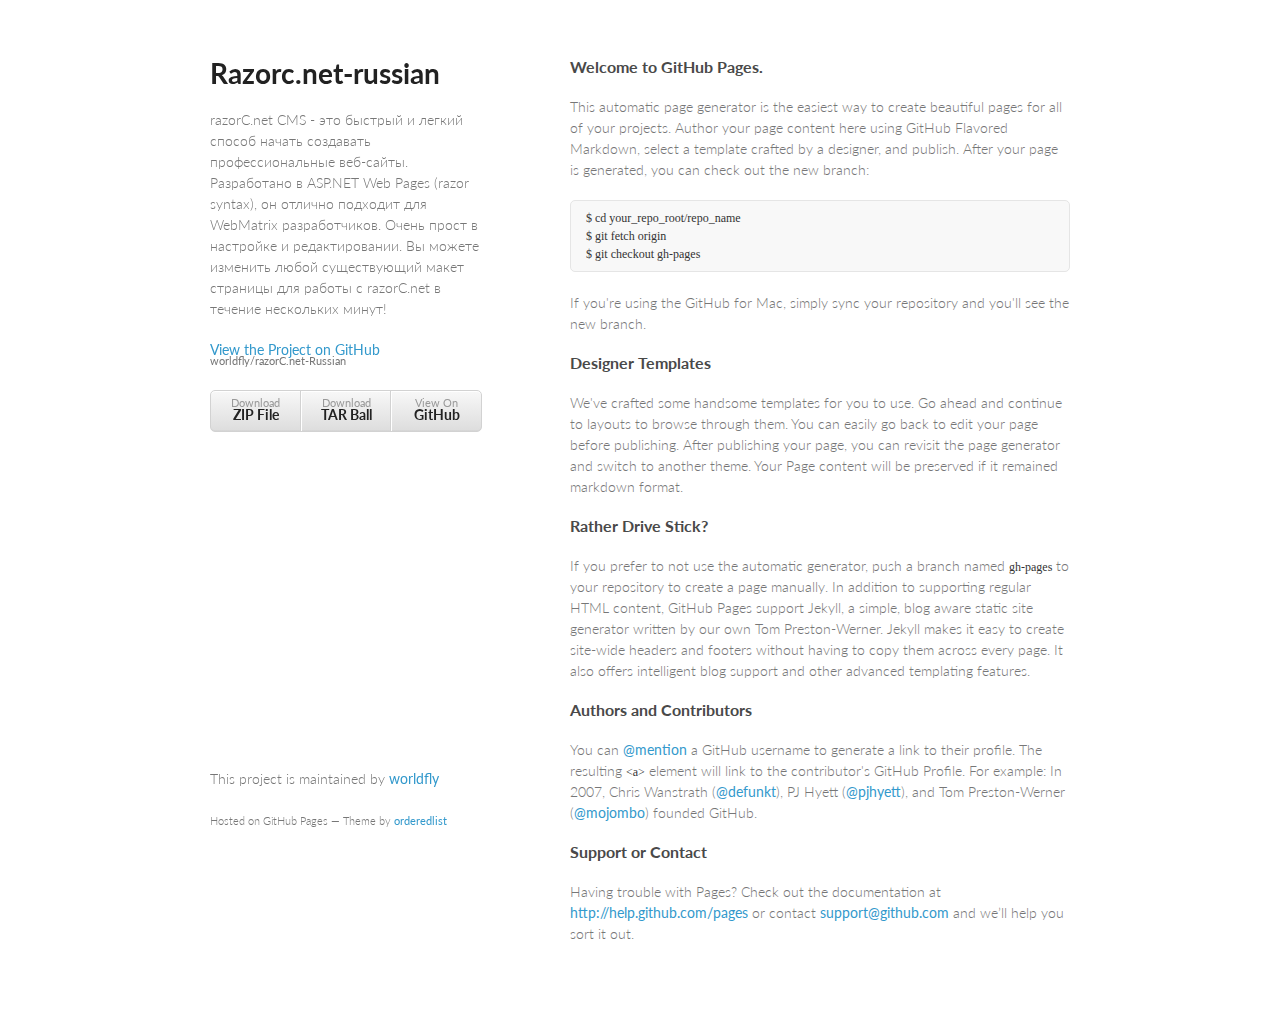
<file: index.html>
<!doctype html>
<html>
  <head>
    <meta charset="utf-8">
    <meta http-equiv="X-UA-Compatible" content="chrome=1">
    <title>Razorc.net-russian by worldfly</title>

    <link rel="stylesheet" href="stylesheets/styles.css">
    <link rel="stylesheet" href="stylesheets/pygment_trac.css">
    <meta name="viewport" content="width=device-width, initial-scale=1, user-scalable=no">
    <!--[if lt IE 9]>
    <script src="//html5shiv.googlecode.com/svn/trunk/html5.js"></script>
    <![endif]-->
  </head>
  <body>
    <div class="wrapper">
      <header>
        <h1>Razorc.net-russian</h1>
        <p>razorC.net CMS - это быстрый и легкий способ начать создавать профессиональные веб-сайты. Разработано в ASP.NET Web Pages (razor syntax), он отлично подходит для WebMatrix разработчиков. Очень прост в настройке и редактировании. Вы можете изменить любой существующий макет страницы для работы с razorC.net в течение нескольких минут!</p>

        <p class="view"><a href="https://github.com/worldfly/razorC.net-Russian">View the Project on GitHub <small>worldfly/razorC.net-Russian</small></a></p>


        <ul>
          <li><a href="https://github.com/worldfly/razorC.net-Russian/zipball/master">Download <strong>ZIP File</strong></a></li>
          <li><a href="https://github.com/worldfly/razorC.net-Russian/tarball/master">Download <strong>TAR Ball</strong></a></li>
          <li><a href="https://github.com/worldfly/razorC.net-Russian">View On <strong>GitHub</strong></a></li>
        </ul>
      </header>
      <section>
        <h3>Welcome to GitHub Pages.</h3>

<p>This automatic page generator is the easiest way to create beautiful pages for all of your projects. Author your page content here using GitHub Flavored Markdown, select a template crafted by a designer, and publish. After your page is generated, you can check out the new branch:</p>

<pre><code>$ cd your_repo_root/repo_name
$ git fetch origin
$ git checkout gh-pages
</code></pre>

<p>If you're using the GitHub for Mac, simply sync your repository and you'll see the new branch.</p>

<h3>Designer Templates</h3>

<p>We've crafted some handsome templates for you to use. Go ahead and continue to layouts to browse through them. You can easily go back to edit your page before publishing. After publishing your page, you can revisit the page generator and switch to another theme. Your Page content will be preserved if it remained markdown format.</p>

<h3>Rather Drive Stick?</h3>

<p>If you prefer to not use the automatic generator, push a branch named <code>gh-pages</code> to your repository to create a page manually. In addition to supporting regular HTML content, GitHub Pages support Jekyll, a simple, blog aware static site generator written by our own Tom Preston-Werner. Jekyll makes it easy to create site-wide headers and footers without having to copy them across every page. It also offers intelligent blog support and other advanced templating features.</p>

<h3>Authors and Contributors</h3>

<p>You can <a href="https://github.com/blog/821" class="user-mention">@mention</a> a GitHub username to generate a link to their profile. The resulting <code>&lt;a&gt;</code> element will link to the contributor's GitHub Profile. For example: In 2007, Chris Wanstrath (<a href="https://github.com/defunkt" class="user-mention">@defunkt</a>), PJ Hyett (<a href="https://github.com/pjhyett" class="user-mention">@pjhyett</a>), and Tom Preston-Werner (<a href="https://github.com/mojombo" class="user-mention">@mojombo</a>) founded GitHub.</p>

<h3>Support or Contact</h3>

<p>Having trouble with Pages? Check out the documentation at <a href="http://help.github.com/pages">http://help.github.com/pages</a> or contact <a href="mailto:support@github.com">support@github.com</a> and we’ll help you sort it out.</p>
      </section>
      <footer>
        <p>This project is maintained by <a href="https://github.com/worldfly">worldfly</a></p>
        <p><small>Hosted on GitHub Pages &mdash; Theme by <a href="https://github.com/orderedlist">orderedlist</a></small></p>
      </footer>
    </div>
    <script src="javascripts/scale.fix.js"></script>
    
  </body>
</html>
</file>
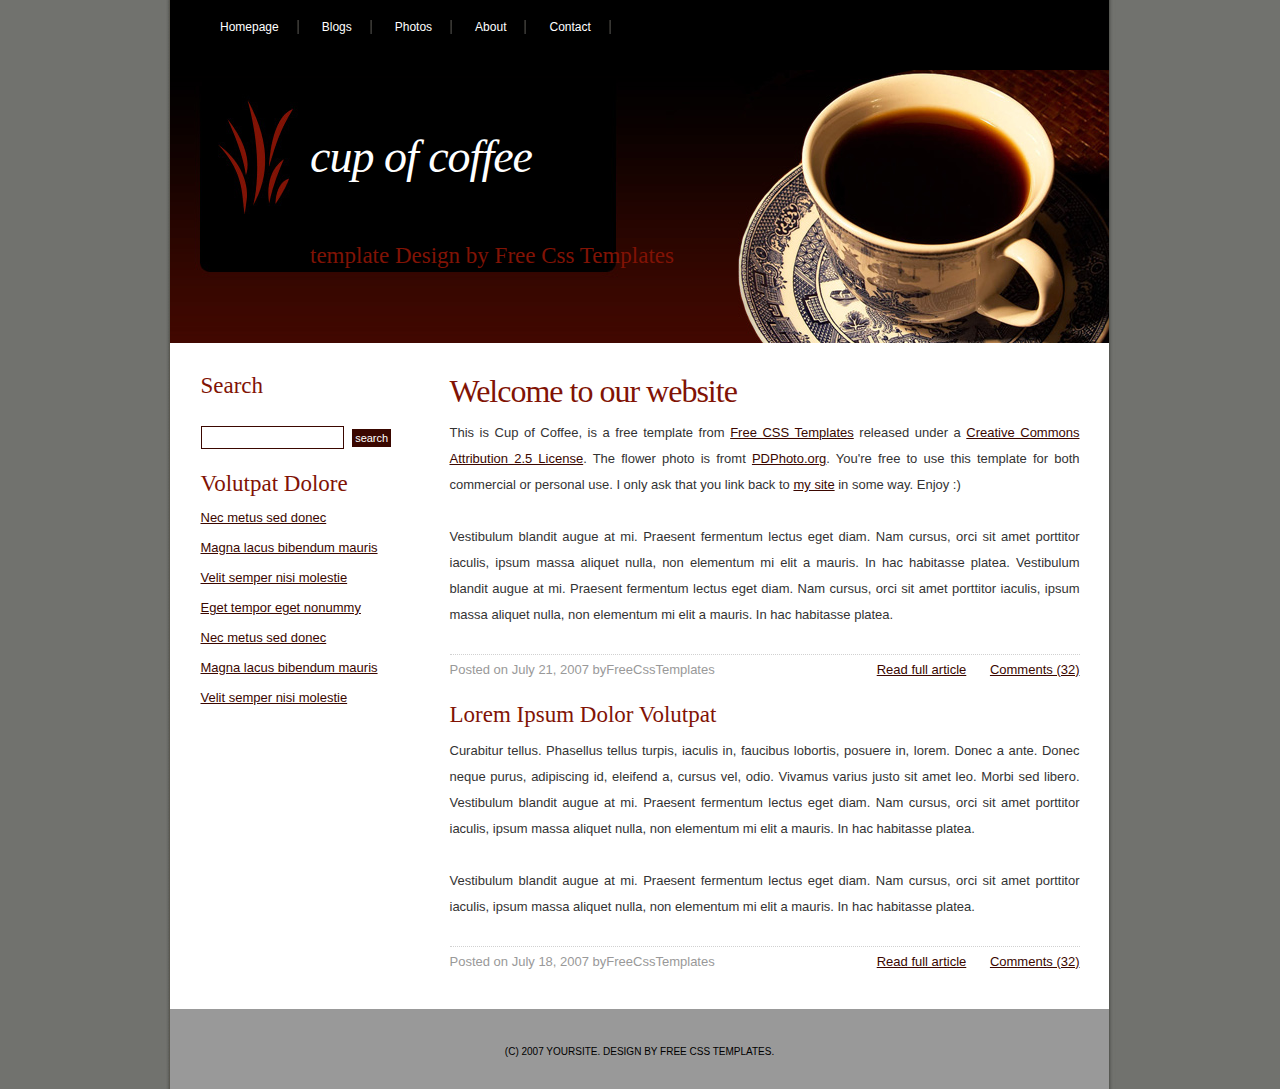
<file: rcLayouts/cupofcoffee/index.html>
﻿<!DOCTYPE html PUBLIC "-//W3C//DTD XHTML 1.0 Strict//EN" "http://www.w3.org/TR/xhtml1/DTD/xhtml1-strict.dtd">
<!--

Design by Free CSS Templates
http://www.freecsstemplates.org
Released for free under a Creative Commons Attribution 2.5 License

Title      : Cup of Coffee
Version    : 1.0
Released   : 20081207
Description: A two-column, fixed-width and lightweight template ideal for 1024x768 resolutions. Suitable for blogs and small websites.

-->
<html xmlns="http://www.w3.org/1999/xhtml">
<head>
<meta http-equiv="content-type" content="text/html; charset=utf-8" />
<title>Cup of Coffee by Free Css Templates</title>
<meta name="keywords" content="" />
<meta name="description" content="" />
<link href="default.css" rel="stylesheet" type="text/css" />
</head>
<body>

<div id="wrapper">

<!-- start header -->
<div id="header">
	<div id="menu">
		<ul>
			<li class="current_page_item"><a href="#">Homepage</a></li>
			<li><a href="#">Blogs</a></li>
			<li><a href="#">Photos</a></li>
			<li><a href="#">About</a></li>
			<li class="last"><a href="#">Contact</a></li>
		</ul>
	</div>
</div>
<!-- end header -->

<div id="logo">
	<h1><a href="#">cup of coffee  </a></h1>
	<h2> template Design by Free Css Templates</h2>
</div>

<!-- start page -->
<div id="page">
	<!-- start content -->
	<div id="content">
		<div class="post">
			<h1 class="title">Welcome to our website </h1>
			<div class="entry">
				<p>This is Cup of Coffee, is a free template from <a href="http://freecsstemplates.org/">Free CSS Templates</a> released under a <a href="http://creativecommons.org/licenses/by/2.5/">Creative Commons Attribution 2.5 License</a>. The flower photo is fromt <a href="http://www.pdphoto.org/">PDPhoto.org</a>. You're free to use this template for both commercial or personal use. I only ask that you link back to <a href="http://freecsstemplates.org/">my site</a> in some way. Enjoy :)</p>
				<p>Vestibulum blandit augue at mi. Praesent fermentum lectus eget diam. Nam cursus, orci sit amet porttitor iaculis, ipsum massa aliquet nulla, non elementum mi elit a mauris. In hac habitasse platea. Vestibulum blandit augue at mi. Praesent fermentum lectus eget diam. Nam cursus, orci sit amet porttitor iaculis, ipsum massa aliquet nulla, non elementum mi elit a mauris. In hac habitasse platea.</p>
				</div>
			<div class="meta">
				<p class="byline">Posted on July 21, 2007 byFreeCssTemplates</p>
				<p class="links"><a href="#" class="more">Read full article</a> <b>|</b> <a href="#" class="comments">Comments (32)</a></p>
			</div>
		</div>
		<div class="post">
			<h2 class="title">Lorem Ipsum Dolor Volutpat</h2>
			<div class="entry">
				<p>Curabitur tellus. Phasellus tellus turpis, iaculis in, faucibus lobortis, posuere in, lorem. Donec a ante. Donec neque purus, adipiscing id, eleifend a, cursus vel, odio. Vivamus varius justo sit amet leo. Morbi sed libero. Vestibulum blandit augue at mi. Praesent fermentum lectus eget diam. Nam cursus, orci sit amet porttitor iaculis, ipsum massa aliquet nulla, non elementum mi elit a mauris. In hac habitasse platea.</p>
				<p>Vestibulum blandit augue at mi. Praesent fermentum lectus eget diam. Nam cursus, orci sit amet porttitor iaculis, ipsum massa aliquet nulla, non elementum mi elit a mauris. In hac habitasse platea.</p>
			</div>
			<div class="meta">
				<p class="byline">Posted on July 18, 2007 byFreeCssTemplates</p>
				<p class="links"><a href="#" class="more">Read full article</a> <b>|</b> <a href="#" class="comments">Comments (32)</a></p>
			</div>
		</div>
	</div>
	<!-- end content -->
	<!-- start sidebar -->
	<div id="sidebar">
		<ul>
			<li id="search">
				<h2>Search</h2>
				<form method="get" action="">
					<fieldset>
					<input type="text" id="s" name="s" value="" />
					<input type="submit" id="x" value="Search" />
					</fieldset>
				</form>
			</li>
			
			<li>
				<h2>Volutpat Dolore</h2>
				<ul>
					<li><a href="#">Nec metus sed donec</a></li>
					<li><a href="#">Magna lacus bibendum mauris</a></li>
					<li><a href="#">Velit semper nisi molestie</a></li>
					<li><a href="#">Eget tempor eget nonummy</a></li>
					<li><a href="#">Nec metus sed donec</a></li>
					<li><a href="#">Magna lacus bibendum mauris</a></li>
					<li><a href="#">Velit semper nisi molestie</a></li>
				</ul>
			</li>
		</ul>
	</div>
	<!-- end sidebar -->
	<div style="clear: both;">&nbsp;</div>
</div>
<!-- end page -->
<!-- start footer -->
<div id="footer">
	<div id="footer-wrap">
	<p id="legal">(c) 2007 YourSite. Design by <a href="http://www.freecsstemplates.org/">Free CSS Templates</a>.</p>
	</div>
</div>
<!-- end footer -->

</div>

</body>
</html>
</file>
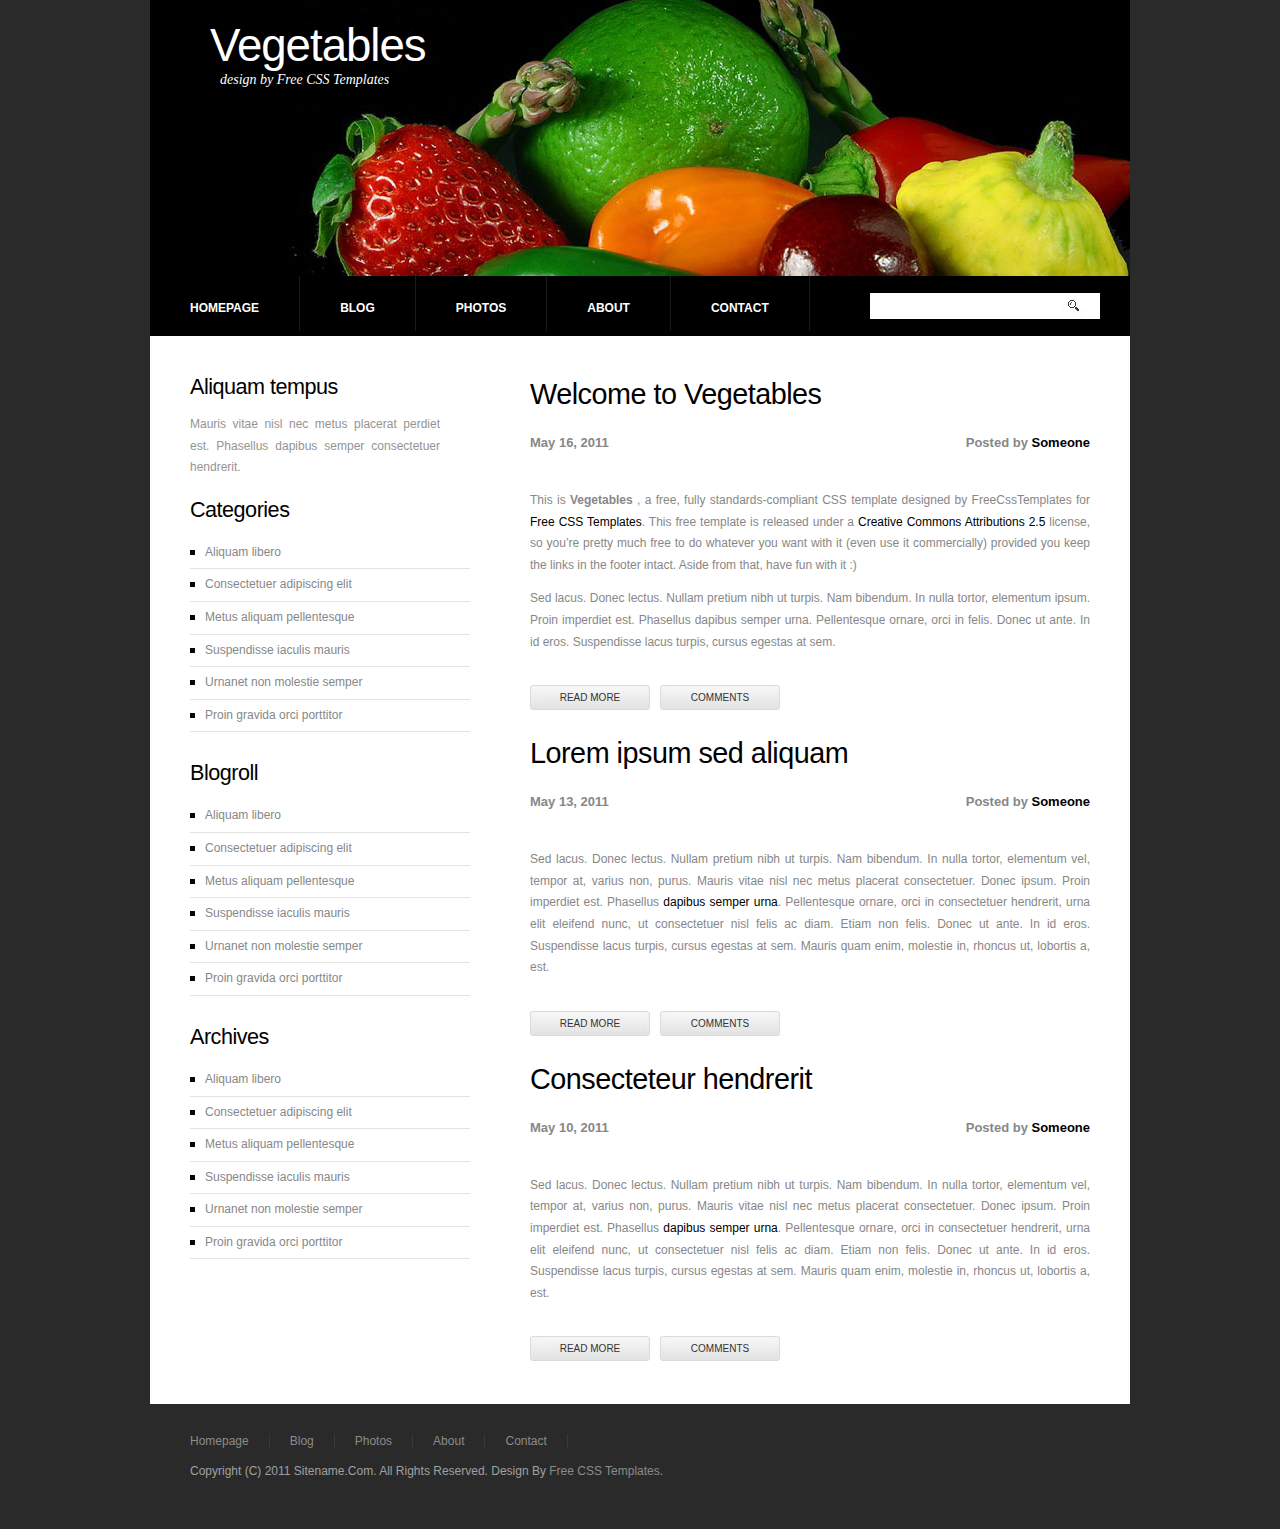
<file: rcLayouts/vegetable/index.html>
<!DOCTYPE html PUBLIC "-//W3C//DTD XHTML 1.0 Strict//EN" "http://www.w3.org/TR/xhtml1/DTD/xhtml1-strict.dtd">
<!--
Design by Free CSS Templates
http://www.freecsstemplates.org
Released for free under a Creative Commons Attribution 2.5 License

Name       : Vegetables  
Description: A two-column, fixed-width design with dark color scheme.
Version    : 1.0
Released   : 20110416

-->
<html xmlns="http://www.w3.org/1999/xhtml">
<head>
<meta name="keywords" content="" />
<meta name="description" content="" />
<meta http-equiv="content-type" content="text/html; charset=utf-8" />
<title>Vegetables   by Free CSS Templates</title>
<link href="style.css" rel="stylesheet" type="text/css" media="screen" />
</head>
<body>
<div id="header">
	<div id="logo">
		<h1><a href="#">Vegetables </a></h1>
		<p> design by <a href="http://www.freecsstemplates.org/">Free CSS Templates</a></p>
	</div>
</div>
<!-- end #header -->
<div id="wrapper">
	<div id="menu">
		<ul>
			<li class="current_page_item"><a href="#">Homepage</a></li>
			<li><a href="#">Blog</a></li>
			<li><a href="#">Photos</a></li>
			<li><a href="#">About</a></li>
			<li><a href="#">Contact</a></li>
		</ul>
	</div>
	<!-- end #menu -->
	<div id="search" >
		<form method="get" action="#">
			<div>
				<input type="text" name="s" id="search-text" value="" />
			</div>
		</form>
	</div>
</div>
<div id="page">
	<div id="content">
		<div class="post">
			<h2 class="title"><a href="#">Welcome to Vegetables </a></h2>
			<p class="meta"><span class="date">May 16, 2011</span><span class="posted">Posted by <a href="#">Someone</a></span></p>
			<div style="clear: both;">&nbsp;</div>
			<div class="entry">
				<p>This is <strong>Vegetables </strong>, a free, fully standards-compliant CSS template designed by FreeCssTemplates<a href="http://www.nodethirtythree.com/"></a> for <a href="http://www.freecsstemplates.org/">Free CSS Templates</a>.  This free template is released under a <a href="http://creativecommons.org/licenses/by/2.5/">Creative Commons Attributions 2.5</a> license, so you’re pretty much free to do whatever you want with it (even use it commercially) provided you keep the links in the footer intact. Aside from that, have fun with it :)</p>
				<p>Sed lacus. Donec lectus. Nullam pretium nibh ut turpis. Nam bibendum. In nulla tortor, elementum ipsum. Proin imperdiet est. Phasellus dapibus semper urna. Pellentesque ornare, orci in felis. Donec ut ante. In id eros. Suspendisse lacus turpis, cursus egestas at sem.</p>
			</div>
			<p><a href="#" class="more">Read More</a><a href="#" class="comments">Comments</a></p>
		</div>
		<div class="post">
			<h2 class="title"><a href="#">Lorem ipsum sed aliquam</a></h2>
			<p class="meta"><span class="date">May 13, 2011</span><span class="posted">Posted by <a href="#">Someone</a></span></p>
			<div style="clear: both;">&nbsp;</div>
			<div class="entry">
				<p>Sed lacus. Donec lectus. Nullam pretium nibh ut turpis. Nam bibendum. In nulla tortor, elementum vel, tempor at, varius non, purus. Mauris vitae nisl nec metus placerat consectetuer. Donec ipsum. Proin imperdiet est. Phasellus <a href="#">dapibus semper urna</a>. Pellentesque ornare, orci in consectetuer hendrerit, urna elit eleifend nunc, ut consectetuer nisl felis ac diam. Etiam non felis. Donec ut ante. In id eros. Suspendisse lacus turpis, cursus egestas at sem.  Mauris quam enim, molestie in, rhoncus ut, lobortis a, est.</p>
			</div>
			<p><a href="#" class="more">Read More</a><a href="#" class="comments">Comments</a></p>
		</div>
		<div class="post">
			<h2 class="title"><a href="#">Consecteteur hendrerit </a></h2>
			<p class="meta"><span class="date">May 10, 2011</span><span class="posted">Posted by <a href="#">Someone</a></span></p>
			<div style="clear: both;">&nbsp;</div>
			<div class="entry">
				<p>Sed lacus. Donec lectus. Nullam pretium nibh ut turpis. Nam bibendum. In nulla tortor, elementum vel, tempor at, varius non, purus. Mauris vitae nisl nec metus placerat consectetuer. Donec ipsum. Proin imperdiet est. Phasellus <a href="#">dapibus semper urna</a>. Pellentesque ornare, orci in consectetuer hendrerit, urna elit eleifend nunc, ut consectetuer nisl felis ac diam. Etiam non felis. Donec ut ante. In id eros. Suspendisse lacus turpis, cursus egestas at sem.  Mauris quam enim, molestie in, rhoncus ut, lobortis a, est.</p>
			</div>
			<p><a href="#" class="more">Read More</a><a href="#" class="comments">Comments</a></p>
		</div>
		<div style="clear: both;">&nbsp;</div>
	</div>
	<!-- end #content -->
	<div id="sidebar">
		<ul>
			<li>
				<h2>Aliquam tempus</h2>
				<p>Mauris vitae nisl nec metus placerat perdiet est. Phasellus dapibus semper consectetuer hendrerit.</p>
			</li>
			<li>
				<h2>Categories</h2>
				<ul>
					<li><a href="#">Aliquam libero</a></li>
					<li><a href="#">Consectetuer adipiscing elit</a></li>
					<li><a href="#">Metus aliquam pellentesque</a></li>
					<li><a href="#">Suspendisse iaculis mauris</a></li>
					<li><a href="#">Urnanet non molestie semper</a></li>
					<li><a href="#">Proin gravida orci porttitor</a></li>
				</ul>
			</li>
			<li>
				<h2>Blogroll</h2>
				<ul>
					<li><a href="#">Aliquam libero</a></li>
					<li><a href="#">Consectetuer adipiscing elit</a></li>
					<li><a href="#">Metus aliquam pellentesque</a></li>
					<li><a href="#">Suspendisse iaculis mauris</a></li>
					<li><a href="#">Urnanet non molestie semper</a></li>
					<li><a href="#">Proin gravida orci porttitor</a></li>
				</ul>
			</li>
			<li>
				<h2>Archives</h2>
				<ul>
					<li><a href="#">Aliquam libero</a></li>
					<li><a href="#">Consectetuer adipiscing elit</a></li>
					<li><a href="#">Metus aliquam pellentesque</a></li>
					<li><a href="#">Suspendisse iaculis mauris</a></li>
					<li><a href="#">Urnanet non molestie semper</a></li>
					<li><a href="#">Proin gravida orci porttitor</a></li>
				</ul>
			</li>
		</ul>
	</div>
	<!-- end #sidebar -->
	<div style="clear: both;">&nbsp;</div>
</div>
<!-- end #page -->
<div id="footer-menu">
	<ul>
		<li class="current_page_item"><a href="#">Homepage</a></li>
		<li><a href="#">Blog</a></li>
		<li><a href="#">Photos</a></li>
		<li><a href="#">About</a></li>
		<li><a href="#">Contact</a></li>
	</ul>
</div>
<div id="footer">
	<p>Copyright (c) 2011 Sitename.com. All rights reserved. Design by <a href="http://www.freecsstemplates.org/">Free CSS Templates</a>.</p>
</div>
<!-- end #footer -->
</body>
</html>
</file>
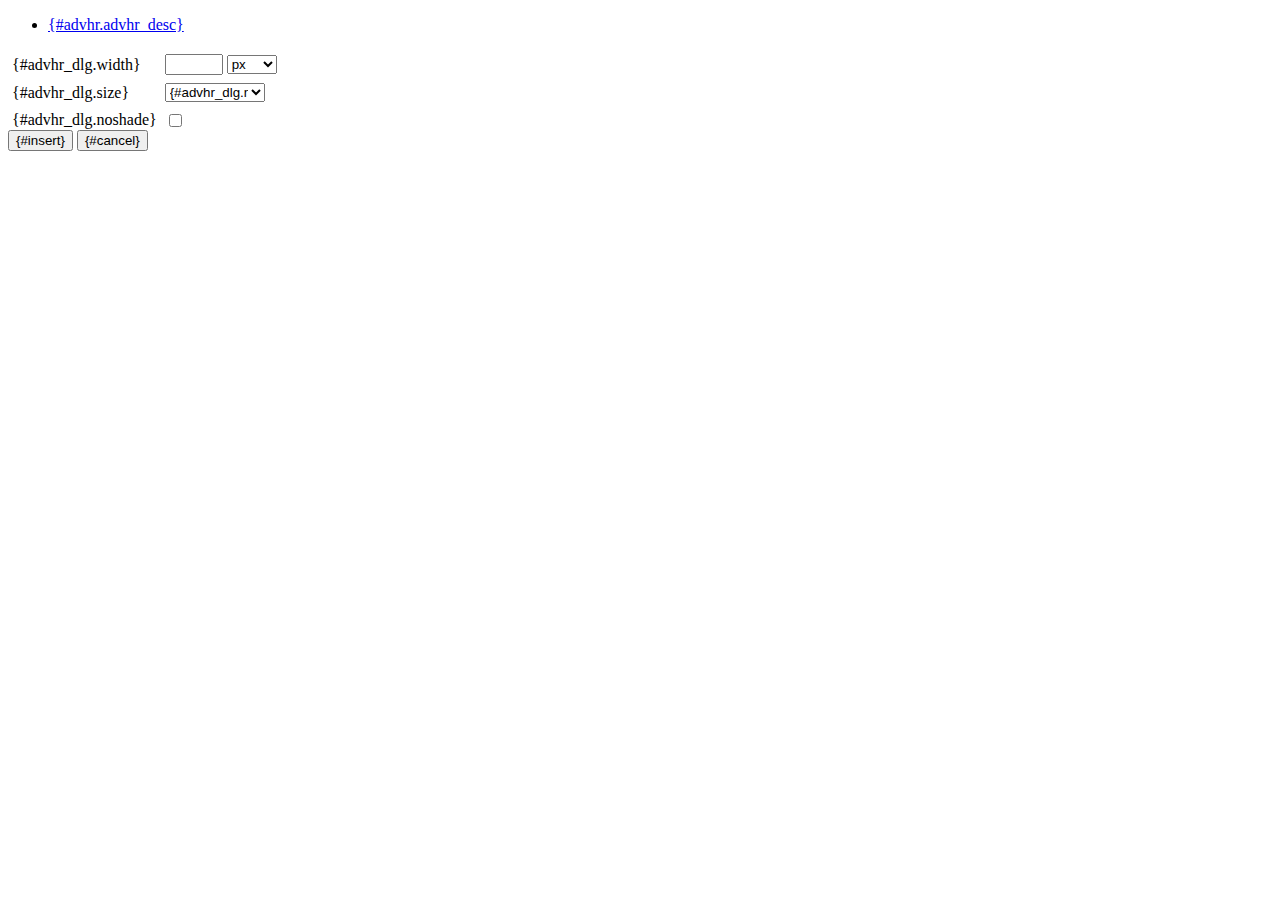
<file: tiny_mce/plugins/advhr/rule.htm>
<!DOCTYPE html PUBLIC "-//W3C//DTD XHTML 1.0 Strict//EN" "http://www.w3.org/TR/xhtml1/DTD/xhtml1-strict.dtd">
<html xmlns="http://www.w3.org/1999/xhtml">
<head>
	<title>{#advhr.advhr_desc}</title>
	<script type="text/javascript" src="../../tiny_mce_popup.js"></script>
	<script type="text/javascript" src="js/rule.js"></script>
	<script type="text/javascript" src="../../utils/mctabs.js"></script>
	<script type="text/javascript" src="../../utils/form_utils.js"></script>
	<link href="css/advhr.css" rel="stylesheet" type="text/css" />
</head>
<body role="application">
<form onsubmit="AdvHRDialog.update();return false;" action="#">
	<div class="tabs">
		<ul>
			<li id="general_tab" class="current" aria-controls="general_panel"><span><a href="javascript:mcTabs.displayTab('general_tab','general_panel');" onmousedown="return false;">{#advhr.advhr_desc}</a></span></li>
		</ul>
	</div>

	<div class="panel_wrapper">
		<div id="general_panel" class="panel current">
			<table role="presentation" border="0" cellpadding="4" cellspacing="0">
					<tr role="group" aria-labelledby="width_label">
						<td><label id="width_label" for="width">{#advhr_dlg.width}</label></td>
						<td class="nowrap">
							<input id="width" name="width" type="text" value="" class="mceFocus" />
							<span style="display:none;" id="width_unit_label">{#advhr_dlg.widthunits}</span>
							<select name="width2" id="width2" aria-labelledby="width_unit_label">
								<option value="">px</option>
								<option value="%">%</option>
							</select>
						</td>
					</tr>
					<tr>
						<td><label for="size">{#advhr_dlg.size}</label></td>
						<td><select id="size" name="size">
							<option value="">{#advhr_dlg.normal}</option>
							<option value="1">1</option>
							<option value="2">2</option>
							<option value="3">3</option>
							<option value="4">4</option>
							<option value="5">5</option>
						</select></td>
					</tr>
					<tr>
						<td><label for="noshade">{#advhr_dlg.noshade}</label></td>
						<td><input type="checkbox" name="noshade" id="noshade" class="radio" /></td>
					</tr>
			</table>
		</div>
	</div>

	<div class="mceActionPanel">
		<input type="submit" id="insert" name="insert" value="{#insert}" />
		<input type="button" id="cancel" name="cancel" value="{#cancel}" onclick="tinyMCEPopup.close();" />
	</div>
</form>
</body>
</html>
</file>
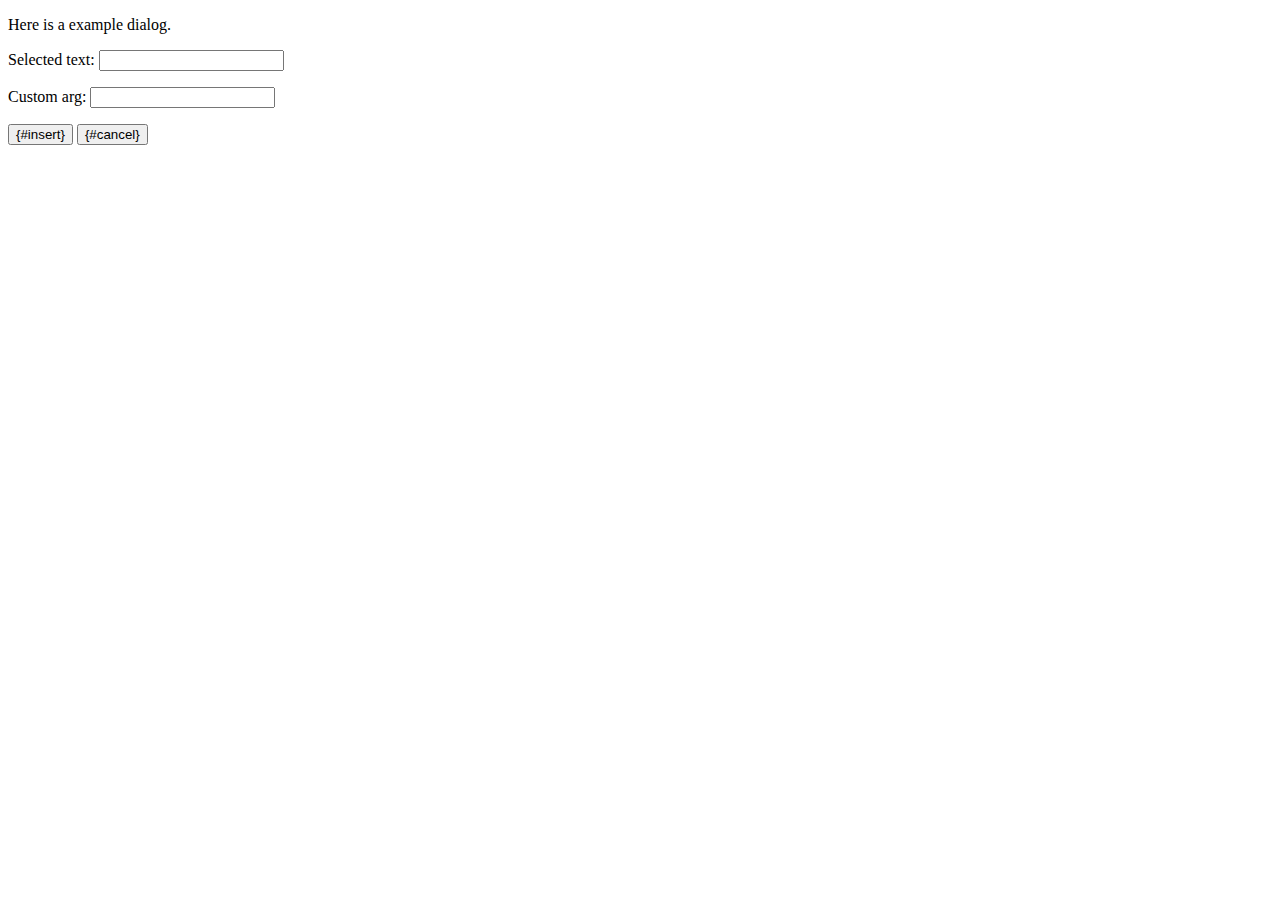
<file: tiny_mce/plugins/example/dialog.htm>
<!DOCTYPE html PUBLIC "-//W3C//DTD XHTML 1.0 Strict//EN" "http://www.w3.org/TR/xhtml1/DTD/xhtml1-strict.dtd">
<html xmlns="http://www.w3.org/1999/xhtml">
<head>
	<title>{#example_dlg.title}</title>
	<script type="text/javascript" src="../../tiny_mce_popup.js"></script>
	<script type="text/javascript" src="js/dialog.js"></script>
</head>
<body>

<form onsubmit="ExampleDialog.insert();return false;" action="#">
	<p>Here is a example dialog.</p>
	<p>Selected text: <input id="someval" name="someval" type="text" class="text" /></p>
	<p>Custom arg: <input id="somearg" name="somearg" type="text" class="text" /></p>

	<div class="mceActionPanel">
		<input type="button" id="insert" name="insert" value="{#insert}" onclick="ExampleDialog.insert();" />
		<input type="button" id="cancel" name="cancel" value="{#cancel}" onclick="tinyMCEPopup.close();" />
	</div>
</form>

</body>
</html>
</file>
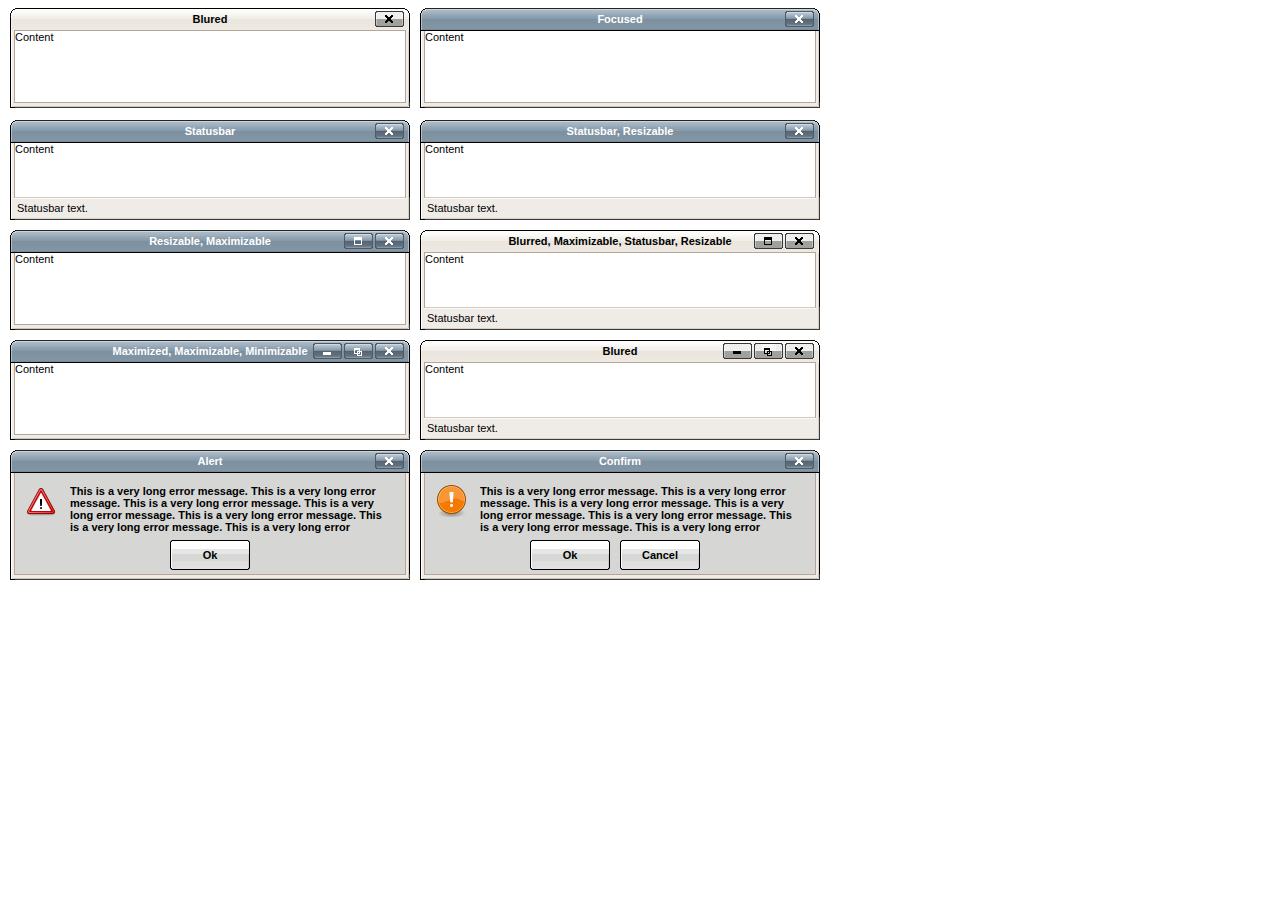
<file: tiny_mce/plugins/inlinepopups/template.htm>
<!-- <!DOCTYPE html PUBLIC "-//W3C//DTD XHTML 1.0 Strict//EN" "http://www.w3.org/TR/xhtml1/DTD/xhtml1-strict.dtd"> -->
<html xmlns="http://www.w3.org/1999/xhtml">
<head>
<title>Template for dialogs</title>
<link rel="stylesheet" type="text/css" href="skins/clearlooks2/window.css" />
</head>
<body>

<div class="mceEditor">
	<div class="clearlooks2" style="width:400px; height:100px; left:10px;">
		<div class="mceWrapper">
			<div class="mceTop">
				<div class="mceLeft"></div>
				<div class="mceCenter"></div>
				<div class="mceRight"></div>
				<span>Blured</span>
			</div>

			<div class="mceMiddle">
				<div class="mceLeft"></div>
				<span>Content</span>
				<div class="mceRight"></div>
			</div>

			<div class="mceBottom">
				<div class="mceLeft"></div>
				<div class="mceCenter"></div>
				<div class="mceRight"></div>
				<span>Statusbar text.</span>
			</div>

			<a class="mceMove" href="#"></a>
			<a class="mceMin" href="#"></a>
			<a class="mceMax" href="#"></a>
			<a class="mceMed" href="#"></a>
			<a class="mceClose" href="#"></a>
			<a class="mceResize mceResizeN" href="#"></a>
			<a class="mceResize mceResizeS" href="#"></a>
			<a class="mceResize mceResizeW" href="#"></a>
			<a class="mceResize mceResizeE" href="#"></a>
			<a class="mceResize mceResizeNW" href="#"></a>
			<a class="mceResize mceResizeNE" href="#"></a>
			<a class="mceResize mceResizeSW" href="#"></a>
			<a class="mceResize mceResizeSE" href="#"></a>
		</div>
	</div>

	<div class="clearlooks2" style="width:400px; height:100px; left:420px;">
		<div class="mceWrapper mceMovable mceFocus">
			<div class="mceTop">
				<div class="mceLeft"></div>
				<div class="mceCenter"></div>
				<div class="mceRight"></div>
				<span>Focused</span>
			</div>

			<div class="mceMiddle">
				<div class="mceLeft"></div>
				<span>Content</span>
				<div class="mceRight"></div>
			</div>

			<div class="mceBottom">
				<div class="mceLeft"></div>
				<div class="mceCenter"></div>
				<div class="mceRight"></div>
				<span>Statusbar text.</span>
			</div>

			<a class="mceMove" href="#"></a>
			<a class="mceMin" href="#"></a>
			<a class="mceMax" href="#"></a>
			<a class="mceMed" href="#"></a>
			<a class="mceClose" href="#"></a>
			<a class="mceResize mceResizeN" href="#"></a>
			<a class="mceResize mceResizeS" href="#"></a>
			<a class="mceResize mceResizeW" href="#"></a>
			<a class="mceResize mceResizeE" href="#"></a>
			<a class="mceResize mceResizeNW" href="#"></a>
			<a class="mceResize mceResizeNE" href="#"></a>
			<a class="mceResize mceResizeSW" href="#"></a>
			<a class="mceResize mceResizeSE" href="#"></a>
		</div>
	</div>

	<div class="clearlooks2" style="width:400px; height:100px; left:10px; top:120px;">
		<div class="mceWrapper mceMovable mceFocus mceStatusbar">
			<div class="mceTop">
				<div class="mceLeft"></div>
				<div class="mceCenter"></div>
				<div class="mceRight"></div>
				<span>Statusbar</span>
			</div>

			<div class="mceMiddle">
				<div class="mceLeft"></div>
				<span>Content</span>
				<div class="mceRight"></div>
			</div>

			<div class="mceBottom">
				<div class="mceLeft"></div>
				<div class="mceCenter"></div>
				<div class="mceRight"></div>
				<span>Statusbar text.</span>
			</div>

			<a class="mceMove" href="#"></a>
			<a class="mceMin" href="#"></a>
			<a class="mceMax" href="#"></a>
			<a class="mceMed" href="#"></a>
			<a class="mceClose" href="#"></a>
			<a class="mceResize mceResizeN" href="#"></a>
			<a class="mceResize mceResizeS" href="#"></a>
			<a class="mceResize mceResizeW" href="#"></a>
			<a class="mceResize mceResizeE" href="#"></a>
			<a class="mceResize mceResizeNW" href="#"></a>
			<a class="mceResize mceResizeNE" href="#"></a>
			<a class="mceResize mceResizeSW" href="#"></a>
			<a class="mceResize mceResizeSE" href="#"></a>
		</div>
	</div>

	<div class="clearlooks2" style="width:400px; height:100px; left:420px; top:120px;">
		<div class="mceWrapper mceMovable mceFocus mceStatusbar mceResizable">
			<div class="mceTop">
				<div class="mceLeft"></div>
				<div class="mceCenter"></div>
				<div class="mceRight"></div>
				<span>Statusbar, Resizable</span>
			</div>

			<div class="mceMiddle">
				<div class="mceLeft"></div>
				<span>Content</span>
				<div class="mceRight"></div>
			</div>

			<div class="mceBottom">
				<div class="mceLeft"></div>
				<div class="mceCenter"></div>
				<div class="mceRight"></div>
				<span>Statusbar text.</span>
			</div>

			<a class="mceMove" href="#"></a>
			<a class="mceMin" href="#"></a>
			<a class="mceMax" href="#"></a>
			<a class="mceMed" href="#"></a>
			<a class="mceClose" href="#"></a>
			<a class="mceResize mceResizeN" href="#"></a>
			<a class="mceResize mceResizeS" href="#"></a>
			<a class="mceResize mceResizeW" href="#"></a>
			<a class="mceResize mceResizeE" href="#"></a>
			<a class="mceResize mceResizeNW" href="#"></a>
			<a class="mceResize mceResizeNE" href="#"></a>
			<a class="mceResize mceResizeSW" href="#"></a>
			<a class="mceResize mceResizeSE" href="#"></a>
		</div>
	</div>

	<div class="clearlooks2" style="width:400px; height:100px; left:10px; top:230px;">
		<div class="mceWrapper mceMovable mceFocus mceResizable mceMaximizable">
			<div class="mceTop">
				<div class="mceLeft"></div>
				<div class="mceCenter"></div>
				<div class="mceRight"></div>
				<span>Resizable, Maximizable</span>
			</div>

			<div class="mceMiddle">
				<div class="mceLeft"></div>
				<span>Content</span>
				<div class="mceRight"></div>
			</div>

			<div class="mceBottom">
				<div class="mceLeft"></div>
				<div class="mceCenter"></div>
				<div class="mceRight"></div>
				<span>Statusbar text.</span>
			</div>

			<a class="mceMove" href="#"></a>
			<a class="mceMin" href="#"></a>
			<a class="mceMax" href="#"></a>
			<a class="mceMed" href="#"></a>
			<a class="mceClose" href="#"></a>
			<a class="mceResize mceResizeN" href="#"></a>
			<a class="mceResize mceResizeS" href="#"></a>
			<a class="mceResize mceResizeW" href="#"></a>
			<a class="mceResize mceResizeE" href="#"></a>
			<a class="mceResize mceResizeNW" href="#"></a>
			<a class="mceResize mceResizeNE" href="#"></a>
			<a class="mceResize mceResizeSW" href="#"></a>
			<a class="mceResize mceResizeSE" href="#"></a>
		</div>
	</div>

	<div class="clearlooks2" style="width:400px; height:100px; left:420px; top:230px;">
		<div class="mceWrapper mceMovable mceStatusbar mceResizable mceMaximizable">
			<div class="mceTop">
				<div class="mceLeft"></div>
				<div class="mceCenter"></div>
				<div class="mceRight"></div>
				<span>Blurred, Maximizable, Statusbar, Resizable</span>
			</div>

			<div class="mceMiddle">
				<div class="mceLeft"></div>
				<span>Content</span>
				<div class="mceRight"></div>
			</div>

			<div class="mceBottom">
				<div class="mceLeft"></div>
				<div class="mceCenter"></div>
				<div class="mceRight"></div>
				<span>Statusbar text.</span>
			</div>

			<a class="mceMove" href="#"></a>
			<a class="mceMin" href="#"></a>
			<a class="mceMax" href="#"></a>
			<a class="mceMed" href="#"></a>
			<a class="mceClose" href="#"></a>
			<a class="mceResize mceResizeN" href="#"></a>
			<a class="mceResize mceResizeS" href="#"></a>
			<a class="mceResize mceResizeW" href="#"></a>
			<a class="mceResize mceResizeE" href="#"></a>
			<a class="mceResize mceResizeNW" href="#"></a>
			<a class="mceResize mceResizeNE" href="#"></a>
			<a class="mceResize mceResizeSW" href="#"></a>
			<a class="mceResize mceResizeSE" href="#"></a>
		</div>
	</div>

	<div class="clearlooks2" style="width:400px; height:100px; left:10px; top:340px;">
		<div class="mceWrapper mceMovable mceFocus mceResizable mceMaximized mceMinimizable mceMaximizable">
			<div class="mceTop">
				<div class="mceLeft"></div>
				<div class="mceCenter"></div>
				<div class="mceRight"></div>
				<span>Maximized, Maximizable, Minimizable</span>
			</div>

			<div class="mceMiddle">
				<div class="mceLeft"></div>
				<span>Content</span>
				<div class="mceRight"></div>
			</div>

			<div class="mceBottom">
				<div class="mceLeft"></div>
				<div class="mceCenter"></div>
				<div class="mceRight"></div>
				<span>Statusbar text.</span>
			</div>

			<a class="mceMove" href="#"></a>
			<a class="mceMin" href="#"></a>
			<a class="mceMax" href="#"></a>
			<a class="mceMed" href="#"></a>
			<a class="mceClose" href="#"></a>
			<a class="mceResize mceResizeN" href="#"></a>
			<a class="mceResize mceResizeS" href="#"></a>
			<a class="mceResize mceResizeW" href="#"></a>
			<a class="mceResize mceResizeE" href="#"></a>
			<a class="mceResize mceResizeNW" href="#"></a>
			<a class="mceResize mceResizeNE" href="#"></a>
			<a class="mceResize mceResizeSW" href="#"></a>
			<a class="mceResize mceResizeSE" href="#"></a>
		</div>
	</div>

	<div class="clearlooks2" style="width:400px; height:100px; left:420px; top:340px;">
		<div class="mceWrapper mceMovable mceStatusbar mceResizable mceMaximized mceMinimizable mceMaximizable">
			<div class="mceTop">
				<div class="mceLeft"></div>
				<div class="mceCenter"></div>
				<div class="mceRight"></div>
				<span>Blured</span>
			</div>

			<div class="mceMiddle">
				<div class="mceLeft"></div>
				<span>Content</span>
				<div class="mceRight"></div>
			</div>

			<div class="mceBottom">
				<div class="mceLeft"></div>
				<div class="mceCenter"></div>
				<div class="mceRight"></div>
				<span>Statusbar text.</span>
			</div>

			<a class="mceMove" href="#"></a>
			<a class="mceMin" href="#"></a>
			<a class="mceMax" href="#"></a>
			<a class="mceMed" href="#"></a>
			<a class="mceClose" href="#"></a>
			<a class="mceResize mceResizeN" href="#"></a>
			<a class="mceResize mceResizeS" href="#"></a>
			<a class="mceResize mceResizeW" href="#"></a>
			<a class="mceResize mceResizeE" href="#"></a>
			<a class="mceResize mceResizeNW" href="#"></a>
			<a class="mceResize mceResizeNE" href="#"></a>
			<a class="mceResize mceResizeSW" href="#"></a>
			<a class="mceResize mceResizeSE" href="#"></a>
		</div>
	</div>

	<div class="clearlooks2" style="width:400px; height:130px; left:10px; top:450px;">
		<div class="mceWrapper mceMovable mceFocus mceModal mceAlert">
			<div class="mceTop">
				<div class="mceLeft"></div>
				<div class="mceCenter"></div>
				<div class="mceRight"></div>
				<span>Alert</span>
			</div>

			<div class="mceMiddle">
				<div class="mceLeft"></div>
				<span>
					This is a very long error message. This is a very long error message.
					This is a very long error message. This is a very long error message.
					This is a very long error message. This is a very long error message.
					This is a very long error message. This is a very long error message.
					This is a very long error message. This is a very long error message.
					This is a very long error message. This is a very long error message.
				</span>
				<div class="mceRight"></div>
				<div class="mceIcon"></div>
			</div>

			<div class="mceBottom">
				<div class="mceLeft"></div>
				<div class="mceCenter"></div>
				<div class="mceRight"></div>
			</div>

			<a class="mceMove" href="#"></a>
			<a class="mceButton mceOk" href="#">Ok</a>
			<a class="mceClose" href="#"></a>
		</div>
	</div>

	<div class="clearlooks2" style="width:400px; height:130px; left:420px; top:450px;">
		<div class="mceWrapper mceMovable mceFocus mceModal mceConfirm">
			<div class="mceTop">
				<div class="mceLeft"></div>
				<div class="mceCenter"></div>
				<div class="mceRight"></div>
				<span>Confirm</span>
			</div>

			<div class="mceMiddle">
				<div class="mceLeft"></div>
				<span>
					This is a very long error message. This is a very long error message.
					This is a very long error message. This is a very long error message.
					This is a very long error message. This is a very long error message.
					This is a very long error message. This is a very long error message.
					This is a very long error message. This is a very long error message.
					This is a very long error message. This is a very long error message.
					</span>
				<div class="mceRight"></div>
				<div class="mceIcon"></div>
			</div>

			<div class="mceBottom">
				<div class="mceLeft"></div>
				<div class="mceCenter"></div>
				<div class="mceRight"></div>
			</div>

			<a class="mceMove" href="#"></a>
			<a class="mceButton mceOk" href="#">Ok</a>
			<a class="mceButton mceCancel" href="#">Cancel</a>
			<a class="mceClose" href="#"></a>
		</div>
	</div>
</div>

</body>
</html>
</file>
<file: stylesheets/styles.css>
@import url(https://fonts.googleapis.com/css?family=Lato:300italic,700italic,300,700);

body {
  padding:50px;
  font:14px/1.5 Lato, "Helvetica Neue", Helvetica, Arial, sans-serif;
  color:#777;
  font-weight:300;
}

h1, h2, h3, h4, h5, h6 {
  color:#222;
  margin:0 0 20px;
}

p, ul, ol, table, pre, dl {
  margin:0 0 20px;
}

h1, h2, h3 {
  line-height:1.1;
}

h1 {
  font-size:28px;
}

h2 {
  color:#393939;
}

h3, h4, h5, h6 {
  color:#494949;
}

a {
  color:#39c;
  font-weight:400;
  text-decoration:none;
}

a small {
  font-size:11px;
  color:#777;
  margin-top:-0.6em;
  display:block;
}

.wrapper {
  width:860px;
  margin:0 auto;
}

blockquote {
  border-left:1px solid #e5e5e5;
  margin:0;
  padding:0 0 0 20px;
  font-style:italic;
}

code, pre {
  font-family:Monaco, Bitstream Vera Sans Mono, Lucida Console, Terminal;
  color:#333;
  font-size:12px;
}

pre {
  padding:8px 15px;
  background: #f8f8f8;  
  border-radius:5px;
  border:1px solid #e5e5e5;
  overflow-x: auto;
}

table {
  width:100%;
  border-collapse:collapse;
}

th, td {
  text-align:left;
  padding:5px 10px;
  border-bottom:1px solid #e5e5e5;
}

dt {
  color:#444;
  font-weight:700;
}

th {
  color:#444;
}

img {
  max-width:100%;
}

header {
  width:270px;
  float:left;
  position:fixed;
}

header ul {
  list-style:none;
  height:40px;
  
  padding:0;
  
  background: #eee;
  background: -moz-linear-gradient(top, #f8f8f8 0%, #dddddd 100%);
  background: -webkit-gradient(linear, left top, left bottom, color-stop(0%,#f8f8f8), color-stop(100%,#dddddd));
  background: -webkit-linear-gradient(top, #f8f8f8 0%,#dddddd 100%);
  background: -o-linear-gradient(top, #f8f8f8 0%,#dddddd 100%);
  background: -ms-linear-gradient(top, #f8f8f8 0%,#dddddd 100%);
  background: linear-gradient(top, #f8f8f8 0%,#dddddd 100%);
  
  border-radius:5px;
  border:1px solid #d2d2d2;
  box-shadow:inset #fff 0 1px 0, inset rgba(0,0,0,0.03) 0 -1px 0;
  width:270px;
}

header li {
  width:89px;
  float:left;
  border-right:1px solid #d2d2d2;
  height:40px;
}

header ul a {
  line-height:1;
  font-size:11px;
  color:#999;
  display:block;
  text-align:center;
  padding-top:6px;
  height:40px;
}

strong {
  color:#222;
  font-weight:700;
}

header ul li + li {
  width:88px;
  border-left:1px solid #fff;
}

header ul li + li + li {
  border-right:none;
  width:89px;
}

header ul a strong {
  font-size:14px;
  display:block;
  color:#222;
}

section {
  width:500px;
  float:right;
  padding-bottom:50px;
}

small {
  font-size:11px;
}

hr {
  border:0;
  background:#e5e5e5;
  height:1px;
  margin:0 0 20px;
}

footer {
  width:270px;
  float:left;
  position:fixed;
  bottom:50px;
}

@media print, screen and (max-width: 960px) {
  
  div.wrapper {
    width:auto;
    margin:0;
  }
  
  header, section, footer {
    float:none;
    position:static;
    width:auto;
  }
  
  header {
    padding-right:320px;
  }
  
  section {
    border:1px solid #e5e5e5;
    border-width:1px 0;
    padding:20px 0;
    margin:0 0 20px;
  }
  
  header a small {
    display:inline;
  }
  
  header ul {
    position:absolute;
    right:50px;
    top:52px;
  }
}

@media print, screen and (max-width: 720px) {
  body {
    word-wrap:break-word;
  }
  
  header {
    padding:0;
  }
  
  header ul, header p.view {
    position:static;
  }
  
  pre, code {
    word-wrap:normal;
  }
}

@media print, screen and (max-width: 480px) {
  body {
    padding:15px;
  }
  
  header ul {
    display:none;
  }
}

@media print {
  body {
    padding:0.4in;
    font-size:12pt;
    color:#444;
  }
}
</file>
<file: stylesheets/pygment_trac.css>
.highlight  { background: #ffffff; }
.highlight .c { color: #999988; font-style: italic } /* Comment */
.highlight .err { color: #a61717; background-color: #e3d2d2 } /* Error */
.highlight .k { font-weight: bold } /* Keyword */
.highlight .o { font-weight: bold } /* Operator */
.highlight .cm { color: #999988; font-style: italic } /* Comment.Multiline */
.highlight .cp { color: #999999; font-weight: bold } /* Comment.Preproc */
.highlight .c1 { color: #999988; font-style: italic } /* Comment.Single */
.highlight .cs { color: #999999; font-weight: bold; font-style: italic } /* Comment.Special */
.highlight .gd { color: #000000; background-color: #ffdddd } /* Generic.Deleted */
.highlight .gd .x { color: #000000; background-color: #ffaaaa } /* Generic.Deleted.Specific */
.highlight .ge { font-style: italic } /* Generic.Emph */
.highlight .gr { color: #aa0000 } /* Generic.Error */
.highlight .gh { color: #999999 } /* Generic.Heading */
.highlight .gi { color: #000000; background-color: #ddffdd } /* Generic.Inserted */
.highlight .gi .x { color: #000000; background-color: #aaffaa } /* Generic.Inserted.Specific */
.highlight .go { color: #888888 } /* Generic.Output */
.highlight .gp { color: #555555 } /* Generic.Prompt */
.highlight .gs { font-weight: bold } /* Generic.Strong */
.highlight .gu { color: #800080; font-weight: bold; } /* Generic.Subheading */
.highlight .gt { color: #aa0000 } /* Generic.Traceback */
.highlight .kc { font-weight: bold } /* Keyword.Constant */
.highlight .kd { font-weight: bold } /* Keyword.Declaration */
.highlight .kn { font-weight: bold } /* Keyword.Namespace */
.highlight .kp { font-weight: bold } /* Keyword.Pseudo */
.highlight .kr { font-weight: bold } /* Keyword.Reserved */
.highlight .kt { color: #445588; font-weight: bold } /* Keyword.Type */
.highlight .m { color: #009999 } /* Literal.Number */
.highlight .s { color: #d14 } /* Literal.String */
.highlight .na { color: #008080 } /* Name.Attribute */
.highlight .nb { color: #0086B3 } /* Name.Builtin */
.highlight .nc { color: #445588; font-weight: bold } /* Name.Class */
.highlight .no { color: #008080 } /* Name.Constant */
.highlight .ni { color: #800080 } /* Name.Entity */
.highlight .ne { color: #990000; font-weight: bold } /* Name.Exception */
.highlight .nf { color: #990000; font-weight: bold } /* Name.Function */
.highlight .nn { color: #555555 } /* Name.Namespace */
.highlight .nt { color: #000080 } /* Name.Tag */
.highlight .nv { color: #008080 } /* Name.Variable */
.highlight .ow { font-weight: bold } /* Operator.Word */
.highlight .w { color: #bbbbbb } /* Text.Whitespace */
.highlight .mf { color: #009999 } /* Literal.Number.Float */
.highlight .mh { color: #009999 } /* Literal.Number.Hex */
.highlight .mi { color: #009999 } /* Literal.Number.Integer */
.highlight .mo { color: #009999 } /* Literal.Number.Oct */
.highlight .sb { color: #d14 } /* Literal.String.Backtick */
.highlight .sc { color: #d14 } /* Literal.String.Char */
.highlight .sd { color: #d14 } /* Literal.String.Doc */
.highlight .s2 { color: #d14 } /* Literal.String.Double */
.highlight .se { color: #d14 } /* Literal.String.Escape */
.highlight .sh { color: #d14 } /* Literal.String.Heredoc */
.highlight .si { color: #d14 } /* Literal.String.Interpol */
.highlight .sx { color: #d14 } /* Literal.String.Other */
.highlight .sr { color: #009926 } /* Literal.String.Regex */
.highlight .s1 { color: #d14 } /* Literal.String.Single */
.highlight .ss { color: #990073 } /* Literal.String.Symbol */
.highlight .bp { color: #999999 } /* Name.Builtin.Pseudo */
.highlight .vc { color: #008080 } /* Name.Variable.Class */
.highlight .vg { color: #008080 } /* Name.Variable.Global */
.highlight .vi { color: #008080 } /* Name.Variable.Instance */
.highlight .il { color: #009999 } /* Literal.Number.Integer.Long */

.type-csharp .highlight .k { color: #0000FF }
.type-csharp .highlight .kt { color: #0000FF }
.type-csharp .highlight .nf { color: #000000; font-weight: normal }
.type-csharp .highlight .nc { color: #2B91AF }
.type-csharp .highlight .nn { color: #000000 }
.type-csharp .highlight .s { color: #A31515 }
.type-csharp .highlight .sc { color: #A31515 }
</file>
<file: rcLayouts/cupofcoffee/default.css>
/*
Design by Free CSS Templates
http://www.freecsstemplates.org
Released for free under a Creative Commons Attribution 2.5 License
*/

body {
	margin: 0;
	padding: 0;
	background: #71726E;
	font-family: "Trebuchet MS", Arial, Helvetica, sans-serif;
	font-size: 13px;
	color: #333333;
}

h1, h2, h3 {
	margin: 0;
	padding: 0;
	font-family: Georgia, "Times New Roman", Times, serif;
	font-weight: normal;
	color: #811305;
}

h1 {
	letter-spacing: -1px;
	font-size: 32px;
}

h2 {
	font-size: 23px;
}

p, ul, ol {
	margin: 0 0 2em 0;
	text-align: justify;
	line-height: 26px;
}

a:link {
	color: #3B0700;
}

a:hover, a:active {
	text-decoration: none;
	color: #3B0700;
}

a:visited {
	color: #3B0700;
}

img {
	border: none;
}

img.left {
	float: left;
	margin-right: 15px;
}

img.right {
	float: right;
	margin-left: 15px;
}

/* Form */

form {
	margin: 0;
	padding: 0;
}

fieldset {
	margin: 0;
	padding: 0;
	border: none;
}

legend {
	display: none;
}

input, textarea, select {
	font-family: "Trebuchet MS", Arial, Helvetica, sans-serif;
	font-size: 13px;
	color: #333333;
}

/* Header */

#header {
	width: 939px;
	margin: 0 auto 0 10px;
	background:#000000;
}

/* Menu */

#menu {
	float: left;
	width: 939px;
	height: 70px;
	background: #000000;
}

#menu ul {
	margin: 20px 0 0 30px;
	padding: 0;
	list-style: none;
	line-height: normal;
}

#menu li {
	display: block;
	float: left;
}

#menu a {
	display: block;
	float: left;
	margin-right: 3px;
	padding: 0 20px;
	background: url(images/img03.gif) no-repeat right 60%;
	text-decoration: none;
	text-transform: capitalize;
	font: 12px Tahoma, Arial, Helvetica, sans-serif;
	color: #FFFFFF;
}

#menu a:hover { 
	text-decoration: none; 
	color: #FFFFFF;
}

#menu .current_page_item a {
	color: #FFFFFF;
}

/** LOGO */

#logo {
	float: left;
	width: 939px;
	height: 273px;
	margin-left: 10px;
	background: url(images/img02.jpg) no-repeat left top;
}

#logo h1, #logo h2 {
	margin: 0;
	padding: 60px 0 0 140px;
	line-height: normal;
}

#logo h1 { 
	font-family: Georgia, "Times New Roman", Times, serif;
	font-size: 46px;
	font-style: italic;
}

#logo h1 a {
	text-decoration: none;
	color: #FFFFFF; 
}

#logo h1 a:hover { text-decoration: underline; }

#logo p {
	margin: 0;
	padding: 0 0 0 140px;
	font: italic 15px Georgia, "Times New Roman", Times, serif;
	color: #FFFFFF;
}

#logo p a {
	text-decoration: none;
	color: #B6ACA2;
}

#logo p a:hover { text-decoration: underline; }

#wrapper {
	width: 960px;
	margin: 0 auto;
	background: url(images/img01.gif) repeat-y left top;
}

/* Page */

#page {
	width: 939px;
	margin: 0 auto;
}

/* Content */

#content {
	float: right;
	width: 630px;
	padding: 30px 30px 0 0;
}

/* Post */

.post {
}

.post .title {
}

.post h1 {
}

.post h2 {
}

.post .entry {
	padding-top: 10px;
}

.post .meta {
	padding: 7px 0 40px 0;
	border-top: 1px dotted #D1D1D1;
}

.post .meta p {
	margin: 0;
	line-height: normal;
	color: #999999;
}

.post .meta .byline {
	float: left;
}

.post .meta .links {
	float: right;
}

.post .meta .more {
	padding-right: 20px;
}

.post .meta .comments {
}

.post .meta b {
	display: none;
}

/* Sidebar */

#sidebar {
	float: left;
	width: 215px;
	padding: 30px 0 0 30px;
}

#sidebar ul {
	margin: 0;
	padding: 0;
	list-style: none;
}

#sidebar li {
	padding-bottom: 20px;
}

#sidebar li ul {
}

#sidebar li li {
	margin: 0;
	padding: 2px 0 2px 0;
}

#sidebar h2 {
	height: 32px;
}

/* Search */

#search {
}

#search h2 {
	margin-bottom: 20px;
}

#s {
	width: 135px;
	margin-right: 5px;
	padding: 3px;
	border: 1px solid #3A0700;
}

#x {
	padding: 3px;
	border: none;
	background: #3A0700;
	text-transform: lowercase;
	font-size: 11px;
	color: #FFFFFF;
}

/* Boxes */

.box1 {
	padding: 20px;
}

.box2 {
	color: #BABABA;
}

.box2 h2 {
	margin-bottom: 15px;
	font-size: 16px;
	color: #FFFFFF;
}

.box2 ul {
	margin: 0;
	padding: 0;
	list-style: none;
}

.box2 a:link, .box2 a:hover, .box2 a:active, .box2 a:visited  {
	color: #EDEDED;
}

/* Footer */
#footer-wrap {
	width: 939px;
	height: 80px;
	margin: 0 auto 0 10px;
	background: #999999;
}

#footer {
	margin: 0 auto;
	height: 80px;
	min-height: 64px;
	padding: 0;
	text-transform: uppercase;
	font-family: Arial, Helvetica, sans-serif;
	font-size: 10px;
}

html>body #footer {
	height: auto;
}

#footer p {
}

#legal {
	clear: both;
	padding-top: 30px;
	text-align: center;
	color: #000000;
}

#legal a {
	text-decoration: none;
	color: #000000;
}
</file>
<file: rcLayouts/vegetable/style.css>
/*
Design by Free CSS Templates
http://www.freecsstemplates.org
Released for free under a Creative Commons Attribution 2.5 License
*/

body {
	margin: 0;
	padding: 0;
	background: #2A2A2A;
	font-family: Arial, Helvetica, sans-serif;
	font-size: 12px;
	color: #878787;
}

h1, h2, h3 {
	margin: 0;
	padding: 0;
	font-weight: normal;
	color: #000000;
}

h1 {
	font-size: 2em;
}

h2 {
	font-size: 2.4em;
}

h3 {
	font-size: 1.6em;
}

p, ul, ol {
	margin-top: 0;
	line-height: 180%;
}

ul, ol {
}

a {
	text-decoration: none;
	color: #000000;
}

a:hover {
}

#wrapper {
	width: 980px;
	height: 60px;
	margin: 0 auto;
	padding: 0;
	background: #000000;
}

/* Header */

#header {
	clear: both;
	width: 980px;
	height: 276px;
	margin: 0px auto;
	padding: 0px 0px 0px 0px;
	background: url(images/img01.jpg) no-repeat left top;
}

/* Logo */

#logo {
	margin: 0;
	padding: 0px 0px 0px 60px;
	color: #000000;
}

#logo h1, #logo p {
	margin: 0;
	padding: 0;
}

#logo h1 {
	padding-top: 20px;
	letter-spacing: -1px;
	font-size: 3.8em;
}

#logo p {
	margin: 0;
	padding: 0px 0 0 10px;
	font: normal 14px Georgia, "Times New Roman", Times, serif;
	font-style: italic;
	color: #FFFFFF;
} 

#logo a {
	border: none;
	background: none;
	text-decoration: none;
	color: #FFFFFF;
}

/* Search */

#search {
	float: right;
	width: 280px;
}

#search form {
	height: 41px;
	margin: 0;
	padding: 17px 0 0 20px;
}

#search fieldset {
	margin: 0;
	padding: 0;
	border: none;
}

#search-text {
	width: 220px;
	padding: 8px 5px 6px 5px;
	border: none;
	background: #FFFFFF url(images/img02.jpg) no-repeat left top;
	text-transform: lowercase;
	font: normal 11px Arial, Helvetica, sans-serif;
	color: #000000;
}

#search-submit {
	width: 62px;
	height: 22px;
	border: none;
	background: none;
	color: #000000;
}

/* Menu */

#menu {
	float: left;
	width: 680px;
	height: 60px;
	padding: 0px;
}

#menu ul {
	margin: 0;
	padding: 0px;
	list-style: none;
	line-height: normal;
}

#menu li {
	float: left;
	border-right: 1px solid #1A1A18; 
}

#menu a {
	display: block;
	height: 30px;
	padding: 25px 40px 0px 40px;
	text-decoration: none;
	text-align: center;
	text-transform: uppercase;
	font-family: Arial, Helvetica, sans-serif;
	font-size: 12px;
	font-weight: bold;
	color: #FFFFFF;
	border: none;
}

#menu a:hover, #menu .current_page_item a {
	text-decoration: none;
	color: #FFFFFF;
}

#menu .current_page_item a {
}

/* Page */

#page {
	width: 900px;
	margin: 0px auto;
	padding: 0px 40px;
	background: #FFFFFF;
}

/* Content */

#content {
	float: right;
	width: 560px;
	padding: 30px 0px 0px 0px;
}

.post {
	margin-bottom: 40px;
}

.post-bgtop {
}

.post-bgbtm {
}

.post .title {
	height: 38px;
	margin-bottom: 10px;
	padding: 12px 0 0 0px;
	letter-spacing: -.5px;
	color: #000000;
}

.post .title a {
	color: #000000;
	border: none;
}

.post .meta {
	margin-bottom: 30px;
	padding: 5px 0px 15px 0px;
	text-align: left;
	font-family: Arial, Helvetica, sans-serif;
	font-size: 13px;
	font-weight: bold;
}

.post .meta .date {
	float: left;
}

.post .meta .posted {
	float: right;
}

.post .meta a {
}

.post .entry {
	padding: 0px 0px 20px 0px;
	padding-bottom: 20px;
	text-align: justify;
}

.more {
	float: left;
	display: block;
	width: 120px;
	height: 23px;
	margin-right: 10px;
	padding: 2px 0px 0px 0px;
	background: url(images/img04.jpg) no-repeat left top;
	text-align: center;
	text-transform: uppercase;
	font-size: 10px;
	color: #333333;
	
}

.comments {
	float: left;
	display: block;
	width: 120px;
	height: 23px;
	padding: 2px 0px 0px 0px;
	background: url(images/img04.jpg) no-repeat left top;
	text-align: center;
	text-transform: uppercase;
	font-size: 10px;
	color: #333333;
	
}

/* Sidebar */

#sidebar {
	float: left;
	width: 280px;
	margin: 0px;
	padding: 40px 0px 0px 0px;
	color: #949494;
}

#sidebar ul {
	margin: 0;
	padding: 0;
	list-style: none;
}

#sidebar li {
	margin: 0;
	padding: 0;
}

#sidebar li ul {
	margin: 0px 0px;
	padding-bottom: 30px;
}

#sidebar li li {
	border-bottom: 1px solid #E3E5E3;
	padding: 5px 0px;
	border-left: none;
}

#sidebar li li a {
	padding: 0px 0px 0px 15px;
	background: url(images/img03.jpg) no-repeat left 5px;
}

#sidebar li li span {
	display: block;
	margin-top: -20px;
	padding: 0;
	font-size: 11px;
	font-style: italic;
}

#sidebar h2 {
	height: 38px;
	letter-spacing: -.5px;
	font-size: 1.8em;
}

#sidebar p {
	margin: 0 0px;
	padding: 0px 30px 20px 0px;
	text-align: justify;
}

#sidebar a {
	border: none;
	color: #878787;
}

#sidebar a:hover {
	text-decoration: underline;
	color: #FFFFFF;
}

/* Calendar */

#calendar {
}

#calendar_wrap {
	padding: 20px;
}

#calendar table {
	width: 100%;
}

#calendar tbody td {
	text-align: center;
}

#calendar #next {
	text-align: right;
}

/* Footer */

#footer {
	width: 980px;
	height: 50px;
	margin: 0 auto;
	padding: 0px 0px 15px 0px;
	font-family: Arial, Helvetica, sans-serif;
}

#footer p {
	margin: 0;
	padding: 0px 0px 0px 40px;
	line-height: normal;
	text-transform: capitalize;
	color: #A0A0A0;
}

#footer a {
	color: #8A8A8A;
}

/* Footer Menu */

#footer-menu {
	width: 960px;
	height: 60px;
	margin: 0px auto;
	padding: 0px 0px 0px 20px;
}

#footer-menu ul {
	margin: 0;
	padding: 30px 0px 0px 0px;
	list-style: none;
	line-height: normal;
}

#footer-menu li {
	float: left;
}

#footer-menu a {
	display: block;
	padding: 0px 20px 0px 20px;
	text-decoration: none;
	text-align: center;
	text-transform: capitalize;
	font-family: Arial, Helvetica, sans-serif;
	font-size: 12px;
	font-weight: normal;
	color: #8A8A8A;
	border-right: 1px solid #383838;
}

#footer-menu a:hover {
	color: #FFFFFF;
}

#footer-menu .current_page_item a {
	text-decoration: none;
}

#footer-menu .current_page_item a {
}
</file>
<file: tiny_mce/plugins/advhr/css/advhr.css>
input.radio {border:1px none #000; background:transparent; vertical-align:middle;}
.panel_wrapper div.current {height:80px;}
#width {width:50px; vertical-align:middle;}
#width2 {width:50px; vertical-align:middle;}
#size {width:100px;}
</file>
<file: tiny_mce/plugins/inlinepopups/skins/clearlooks2/window.css>
/* Clearlooks 2 */

/* Reset */
.clearlooks2, .clearlooks2 div, .clearlooks2 span, .clearlooks2 a {vertical-align:baseline; text-align:left; position:absolute; border:0; padding:0; margin:0; background:transparent; font-family:Arial,Verdana; font-size:11px; color:#000; text-decoration:none; font-weight:normal; width:auto; height:auto; overflow:hidden; display:block}

/* General */
.clearlooks2 {position:absolute; direction:ltr}
.clearlooks2 .mceWrapper {position:static}
.mceEventBlocker {position:fixed; left:0; top:0; background:url(img/horizontal.gif) no-repeat 0 -75px; width:100%; height:100%}
.clearlooks2 .mcePlaceHolder {border:1px solid #000; background:#888; top:0; left:0; opacity:0.5; -ms-filter:'alpha(opacity=50)'; filter:alpha(opacity=50)}
.clearlooks2_modalBlocker {position:fixed; left:0; top:0; width:100%; height:100%; background:#FFF; opacity:0.6; -ms-filter:'alpha(opacity=60)'; filter:alpha(opacity=60); display:none}

/* Top */
.clearlooks2 .mceTop, .clearlooks2 .mceTop div {top:0; width:100%; height:23px}
.clearlooks2 .mceTop .mceLeft {width:6px; background:url(img/corners.gif)}
.clearlooks2 .mceTop .mceCenter {right:6px; width:100%; height:23px; background:url(img/horizontal.gif) 12px 0; clip:rect(auto auto auto 12px)}
.clearlooks2 .mceTop .mceRight {right:0; width:6px; height:23px; background:url(img/corners.gif) -12px 0}
.clearlooks2 .mceTop span {width:100%; text-align:center; vertical-align:middle; line-height:23px; font-weight:bold}
.clearlooks2 .mceFocus .mceTop .mceLeft {background:url(img/corners.gif) -6px 0}
.clearlooks2 .mceFocus .mceTop .mceCenter {background:url(img/horizontal.gif) 0 -23px}
.clearlooks2 .mceFocus .mceTop .mceRight {background:url(img/corners.gif) -18px 0}
.clearlooks2 .mceFocus .mceTop span {color:#FFF}

/* Middle */
.clearlooks2 .mceMiddle, .clearlooks2 .mceMiddle div {top:0}
.clearlooks2 .mceMiddle {width:100%; height:100%; clip:rect(23px auto auto auto)}
.clearlooks2 .mceMiddle .mceLeft {left:0; width:5px; height:100%; background:url(img/vertical.gif) -5px 0}
.clearlooks2 .mceMiddle span {top:23px; left:5px; width:100%; height:100%; background:#FFF}
.clearlooks2 .mceMiddle .mceRight {right:0; width:5px; height:100%; background:url(img/vertical.gif)}

/* Bottom */
.clearlooks2 .mceBottom, .clearlooks2 .mceBottom div {height:6px}
.clearlooks2 .mceBottom {left:0; bottom:0; width:100%}
.clearlooks2 .mceBottom div {top:0}
.clearlooks2 .mceBottom .mceLeft {left:0; width:5px; background:url(img/corners.gif) -34px -6px}
.clearlooks2 .mceBottom .mceCenter {left:5px; width:100%; background:url(img/horizontal.gif) 0 -46px}
.clearlooks2 .mceBottom .mceRight {right:0; width:5px; background: url(img/corners.gif) -34px 0}
.clearlooks2 .mceBottom span {display:none}
.clearlooks2 .mceStatusbar .mceBottom, .clearlooks2 .mceStatusbar .mceBottom div {height:23px}
.clearlooks2 .mceStatusbar .mceBottom .mceLeft {background:url(img/corners.gif) -29px 0}
.clearlooks2 .mceStatusbar .mceBottom .mceCenter {background:url(img/horizontal.gif) 0 -52px}
.clearlooks2 .mceStatusbar .mceBottom .mceRight {background:url(img/corners.gif) -24px 0}
.clearlooks2 .mceStatusbar .mceBottom span {display:block; left:7px; font-family:Arial, Verdana; font-size:11px; line-height:23px}

/* Actions */
.clearlooks2 a {width:29px; height:16px; top:3px;}
.clearlooks2 .mceClose {right:6px; background:url(img/buttons.gif) -87px 0}
.clearlooks2 .mceMin {display:none; right:68px; background:url(img/buttons.gif) 0 0}
.clearlooks2 .mceMed {display:none; right:37px; background:url(img/buttons.gif) -29px 0}
.clearlooks2 .mceMax {display:none; right:37px; background:url(img/buttons.gif) -58px 0}
.clearlooks2 .mceMove {display:none;width:100%;cursor:move;background:url(img/corners.gif) no-repeat -100px -100px}
.clearlooks2 .mceMovable .mceMove {display:block}
.clearlooks2 .mceFocus .mceClose {right:6px; background:url(img/buttons.gif) -87px -16px}
.clearlooks2 .mceFocus .mceMin {right:68px; background:url(img/buttons.gif) 0 -16px}
.clearlooks2 .mceFocus .mceMed {right:37px; background:url(img/buttons.gif) -29px -16px}
.clearlooks2 .mceFocus .mceMax {right:37px; background:url(img/buttons.gif) -58px -16px}
.clearlooks2 .mceFocus .mceClose:hover {right:6px; background:url(img/buttons.gif) -87px -32px}
.clearlooks2 .mceFocus .mceClose:hover {right:6px; background:url(img/buttons.gif) -87px -32px}
.clearlooks2 .mceFocus .mceMin:hover {right:68px; background:url(img/buttons.gif) 0 -32px}
.clearlooks2 .mceFocus .mceMed:hover {right:37px; background:url(img/buttons.gif) -29px -32px}
.clearlooks2 .mceFocus .mceMax:hover {right:37px; background:url(img/buttons.gif) -58px -32px}

/* Resize */
.clearlooks2 .mceResize {top:auto; left:auto; display:none; width:5px; height:5px; background:url(img/horizontal.gif) no-repeat 0 -75px}
.clearlooks2 .mceResizable .mceResize {display:block}
.clearlooks2 .mceResizable .mceMin, .clearlooks2 .mceMax {display:none}
.clearlooks2 .mceMinimizable .mceMin {display:block}
.clearlooks2 .mceMaximizable .mceMax {display:block}
.clearlooks2 .mceMaximized .mceMed {display:block}
.clearlooks2 .mceMaximized .mceMax {display:none}
.clearlooks2 a.mceResizeN {top:0; left:0; width:100%; cursor:n-resize}
.clearlooks2 a.mceResizeNW {top:0; left:0; cursor:nw-resize}
.clearlooks2 a.mceResizeNE {top:0; right:0; cursor:ne-resize}
.clearlooks2 a.mceResizeW {top:0; left:0; height:100%; cursor:w-resize;}
.clearlooks2 a.mceResizeE {top:0; right:0; height:100%; cursor:e-resize}
.clearlooks2 a.mceResizeS {bottom:0; left:0; width:100%; cursor:s-resize}
.clearlooks2 a.mceResizeSW {bottom:0; left:0; cursor:sw-resize}
.clearlooks2 a.mceResizeSE {bottom:0; right:0; cursor:se-resize}

/* Alert/Confirm */
.clearlooks2 .mceButton {font-weight:bold; bottom:10px; width:80px; height:30px; background:url(img/button.gif); line-height:30px; vertical-align:middle; text-align:center; outline:0}
.clearlooks2 .mceMiddle .mceIcon {left:15px; top:35px; width:32px; height:32px}
.clearlooks2 .mceAlert .mceMiddle span, .clearlooks2 .mceConfirm .mceMiddle span {background:transparent;left:60px; top:35px; width:320px; height:50px; font-weight:bold; overflow:auto; white-space:normal}
.clearlooks2 a:hover {font-weight:bold;}
.clearlooks2 .mceAlert .mceMiddle, .clearlooks2 .mceConfirm .mceMiddle {background:#D6D7D5}
.clearlooks2 .mceAlert .mceOk {left:50%; top:auto; margin-left: -40px}
.clearlooks2 .mceAlert .mceIcon {background:url(img/alert.gif)}
.clearlooks2 .mceConfirm .mceOk {left:50%; top:auto; margin-left: -90px}
.clearlooks2 .mceConfirm .mceCancel {left:50%; top:auto}
.clearlooks2 .mceConfirm .mceIcon {background:url(img/confirm.gif)}
</file>
